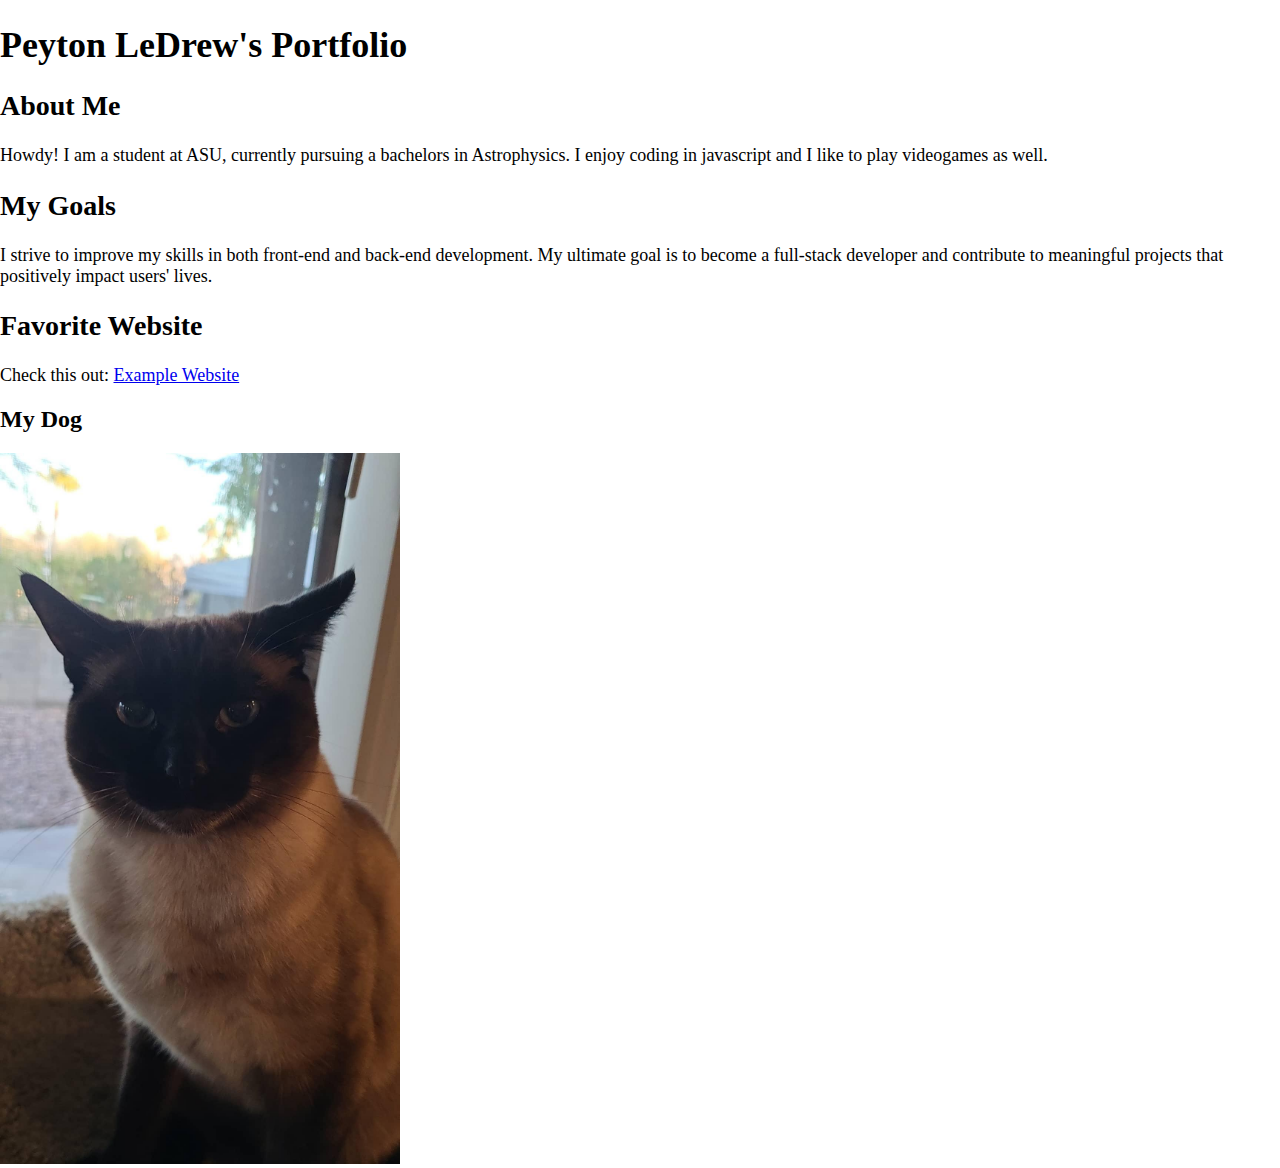
<file: index.html>
<!DOCTYPE html>
<html lang="en">

<head>
    <meta charset="UTF-8">
    <meta name="viewport" content="width=device-width, initial-scale=1.0">
    <title>Peyton LeDrew's Portfolio</title>
</head>

<body style="font-family: Georgia, 'Times New Roman', Times, serif; margin: 0; padding: 0;">

        <h1 style="font-size: 36px;">Peyton LeDrew's Portfolio</h1>
        <h2 style="font-size: 28px;">About Me</h2>
        <p style="font-size: 18px;">Howdy! I am a student at ASU, currently pursuing a bachelors in Astrophysics. I enjoy coding in javascript and I like to play videogames as well.</p>

        <h2 style="font-size: 28px;">My Goals</h2>
        <p style="font-size: 18px;">I strive to improve my skills in both front-end and back-end
            development. My ultimate goal is to become a full-stack developer and contribute to meaningful projects that
            positively impact users' lives.</p>

        <h2 style="font-size: 28px;">Favorite Website</h2>
        <p style="font-size: 18px;">
            Check this out:
            <a href="https://www.youtube.com/watch?v=dQw4w9WgXcQ" target="_blank" style=" text-decoration: underline;">Example
                Website</a>
        </p>
        <h2>My Dog</h2>
<img src="luna.jpg" style="width: 400px;">
</body>

</html>
</file>
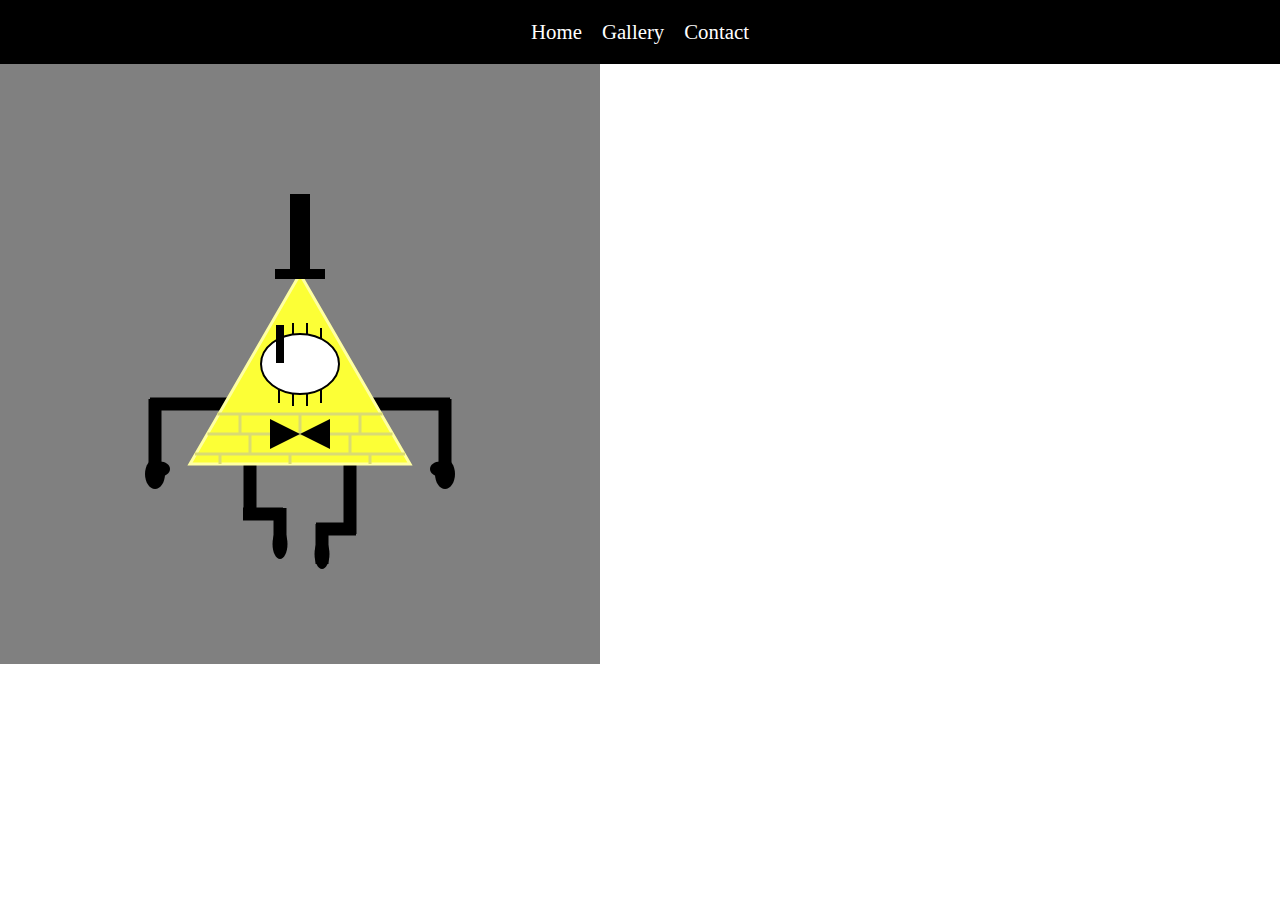
<file: bill.html>
<!DOCTYPE html>
<html lang="en">
  <head>
    <meta charset="utf-8" />
    <meta name="viewport" content="width=device-width, initial-scale=1.0" />

    <title>Sketch</title>

    <link rel="stylesheet" type="text/css" href="style.css" />

    <script src="libraries/p5.min.js"></script>
    <script src="libraries/p5.sound.min.js"></script>
  </head>

  <body>
    <header>
      <nav>
        <a href="midterm.html">Home</a>
        <a href="gallery.html">Gallery</a>
        <a href="midterm.html#contact">Contact</a>
      </nav>
    </header>
    <section>
      <div class="container">
        <script src="bill.js"></script>
      </div>
    </section>
  </body>
</html>
</file>
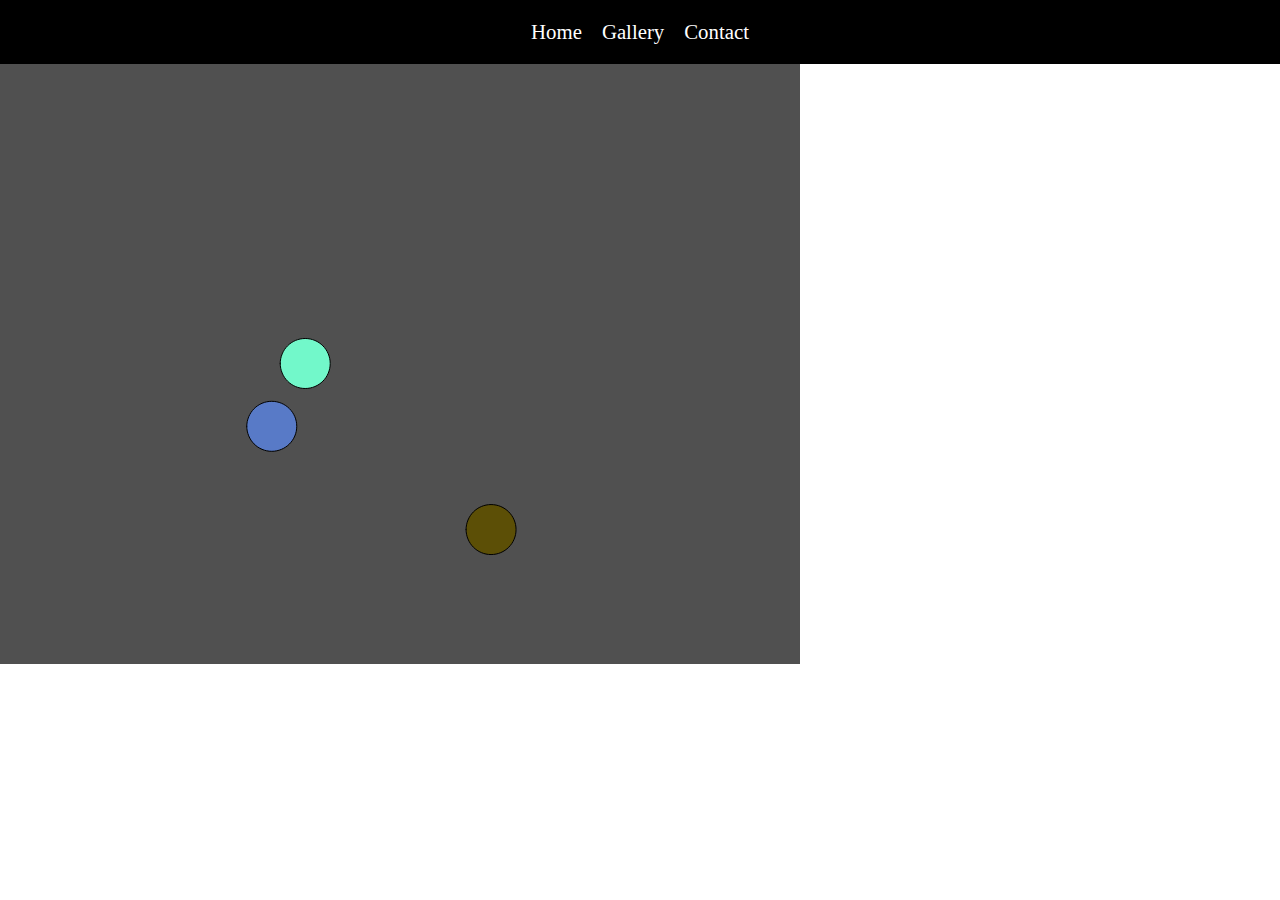
<file: bounce.html>
<!DOCTYPE html>
<html lang="en">
  <head>
    <meta charset="utf-8" />
    <meta name="viewport" content="width=device-width, initial-scale=1.0" />

    <title>Sketch</title>

    <link rel="stylesheet" type="text/css" href="style.css" />

    <script src="libraries/p5.min.js"></script>
    <script src="libraries/p5.sound.min.js"></script>
  </head>

  <body>
    <header>
      <nav>
        <a href="midterm.html">Home</a>
        <a href="gallery.html">Gallery</a>
        <a href="midterm.html#contact">Contact</a>
      </nav>
    </header>
    <section>
      <div class="container">
        <script src="bounce.js"></script>
      </div>
    </section>
  </body>
</html>
</file>
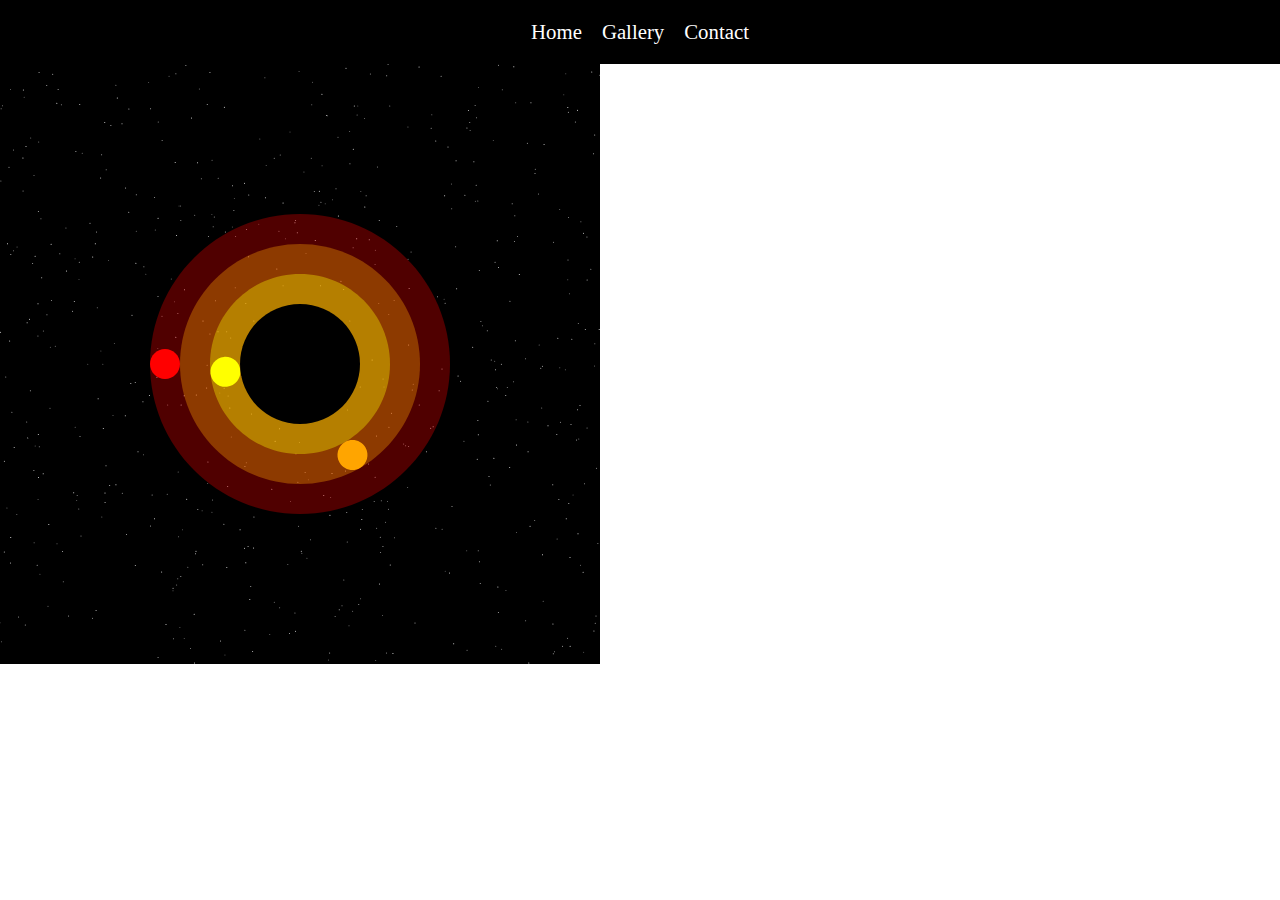
<file: clock.html>
<!DOCTYPE html>
<html lang="en">
  <head>
    <meta charset="utf-8" />
    <meta name="viewport" content="width=device-width, initial-scale=1.0" />

    <title>Sketch</title>

    <link rel="stylesheet" type="text/css" href="style.css" />

    <script src="libraries/p5.min.js"></script>
    <script src="libraries/p5.sound.min.js"></script>
  </head>

  <body>
    <header>
      <nav>
        <a href="midterm.html">Home</a>
        <a href="gallery.html">Gallery</a>
        <a href="midterm.html#contact">Contact</a>
      </nav>
    </header>
    <section>
      <div class="container">
        <script src="clock.js"></script>
      </div>
    </section>
  </body>
</html>
</file>
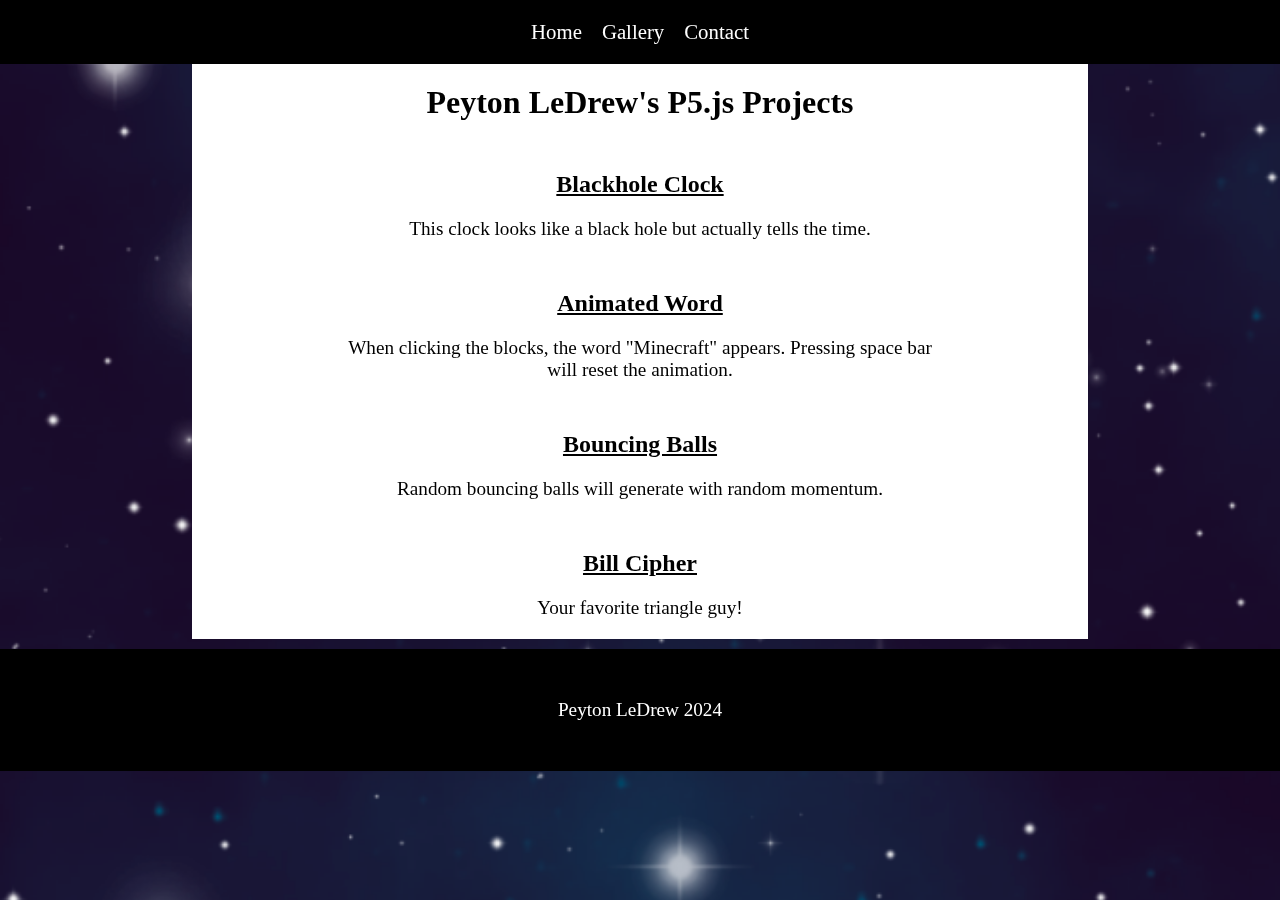
<file: gallery.html>
<!DOCTYPE html>
<html lang="en">
  <head>
    <meta charset="UTF-8" />
    <meta name="viewport" content="width=device-width, initial-scale=1.0" />
    <title>Peyton LeDrew's Portfolio</title>
    <link rel="stylesheet" href="style.css" />
    <link rel="stylesheet" href="gallery.css" />
  </head>

  <body>
    <div class="background-rotating"></div>
    <header>
      <nav>
        <a href="midterm.html">Home</a>
        <a href="gallery.html">Gallery</a>
        <a href="midterm.html#contact">Contact</a>
      </nav>
    </header>

    <section>
      <div class="container">
        <h1>Peyton LeDrew's P5.js Projects</h1>
        <div class="gallery">
          <div class="gallery-item">
            <h2><a href="clock.html">Blackhole Clock</a></h2>
            <p>
              This clock looks like a black hole but actually tells the time.
            </p>
          </div>
          <div class="gallery-item">
            <h2><a href="word.html">Animated Word</a></h2>
            <p>
              When clicking the blocks, the word "Minecraft" appears. Pressing
              space bar will reset the animation.
            </p>
          </div>
          <div class="gallery-item">
            <h2><a href="bounce.html">Bouncing Balls</a></h2>
            <p>Random bouncing balls will generate with random momentum.</p>
          </div>
          <div class="gallery-item">
            <h2><a href="bill.html">Bill Cipher</a></h2>
            <p>Your favorite triangle guy!</p>
          </div>
        </div>
      </div>
    </section>

    <footer>
      <p>Peyton LeDrew 2024</p>
    </footer>
  </body>
</html>
</file>
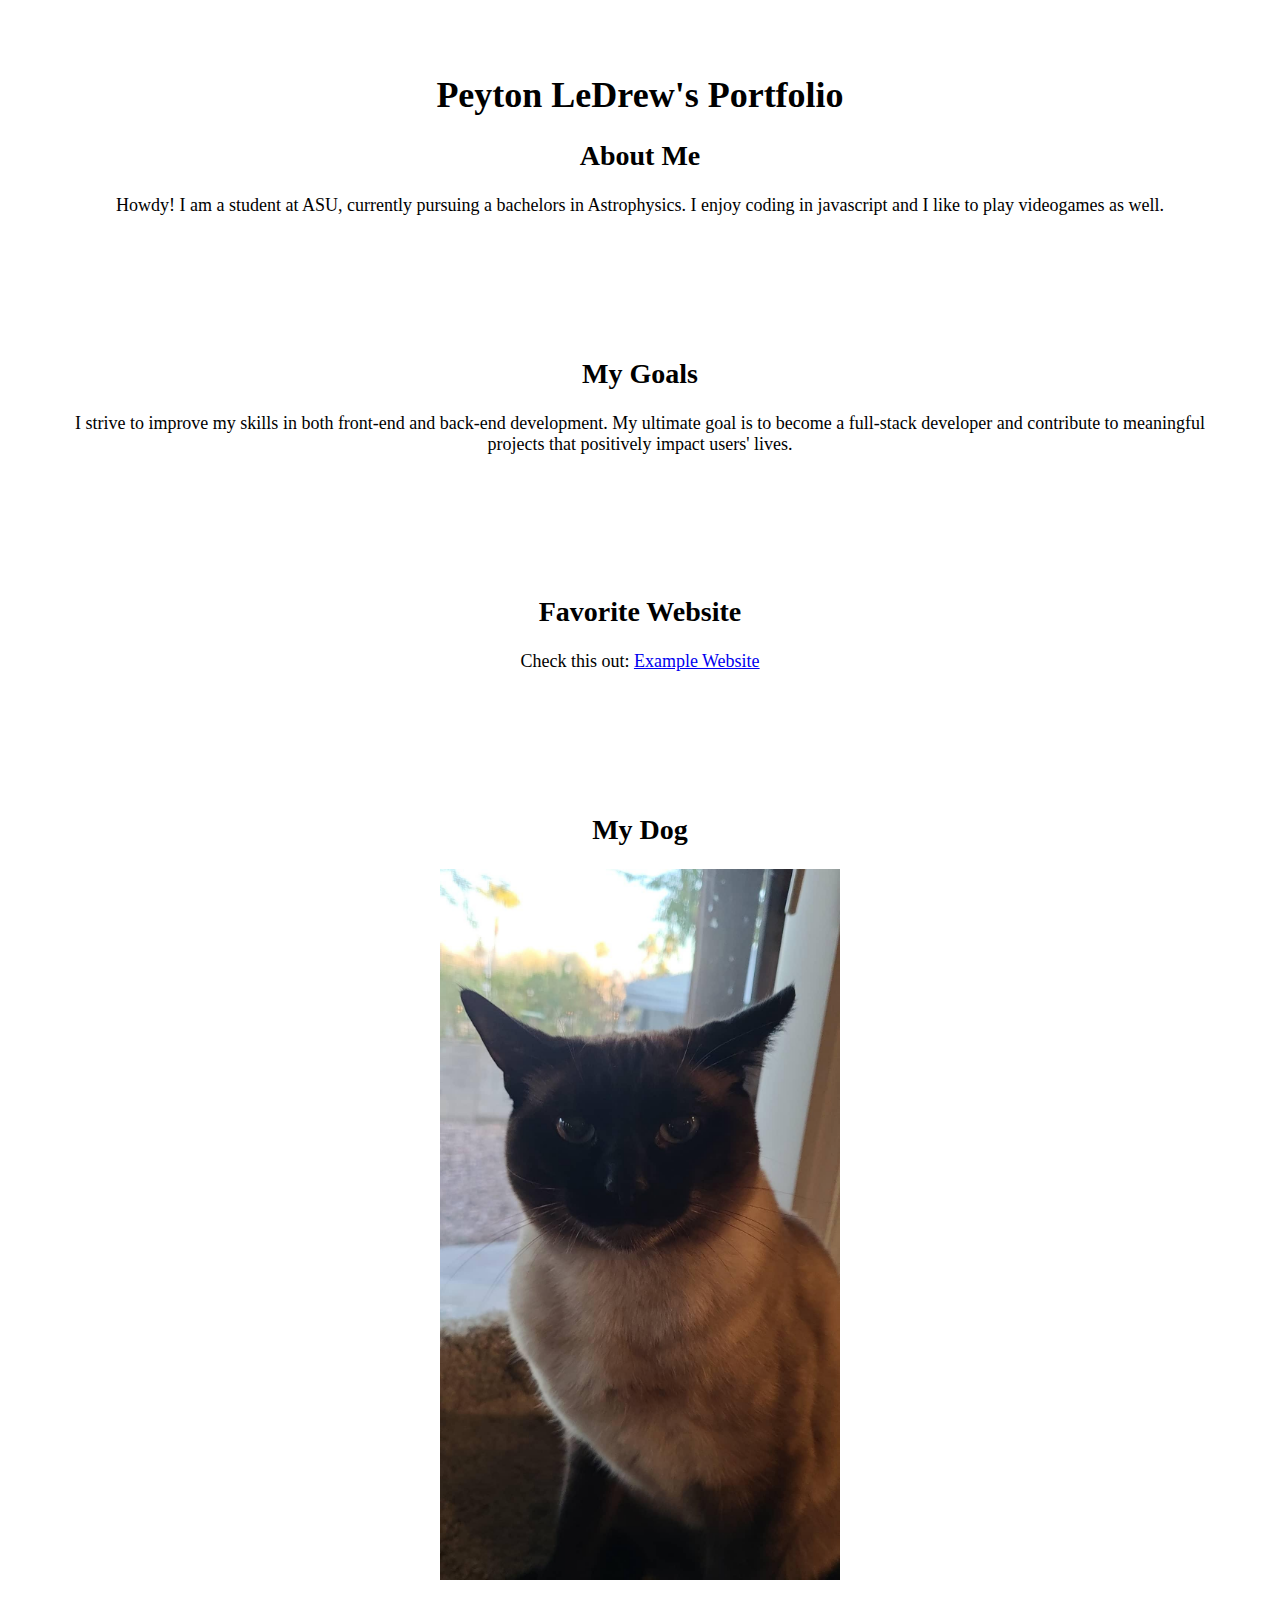
<file: index2.html>
<!DOCTYPE html>
<html lang="en">

<head>
    <meta charset="UTF-8">
    <meta name="viewport" content="width=device-width, initial-scale=1.0">
    <title>Peyton LeDrew's Portfolio</title>
</head>

<body style="font-family: Georgia, 'Times New Roman', Times, serif; margin: 0; padding: 0;">

    <section style="padding: 50px; text-align: center;">
        <h1 style="font-size: 36px;">Peyton LeDrew's Portfolio</h1>
        <h2 style="font-size: 28px;">About Me</h2>
        <p style="font-size: 18px;">Howdy! I am a student at ASU, currently pursuing a bachelors in Astrophysics. I
            enjoy coding in javascript and I like to play videogames as well.</p>
    </section>

    <section style="padding: 50px; text-align: center;">
        <h2 style="font-size: 28px;">My Goals</h2>
        <p style="font-size: 18px;">I strive to improve my skills in both front-end and back-end
            development. My ultimate goal is to become a full-stack developer and contribute to meaningful projects that
            positively impact users' lives.</p>
    </section>

    <section style="padding: 50px; text-align: center;">
        <h2 style="font-size: 28px;">Favorite Website</h2>
        <p style="font-size: 18px;">
            Check this out:
            <a href="https://www.youtube.com/watch?v=dQw4w9WgXcQ" target="_blank"
                style=" text-decoration: underline;">Example
                Website</a>
        </p>
    </section>

    <section style="padding: 50px; text-align: center;">
        <h2 style="font-size: 28px;">My Dog</h2>
            <img src="luna.jpg" style="width: 400px;">
    </section>
            

</body>

</html>
</file>
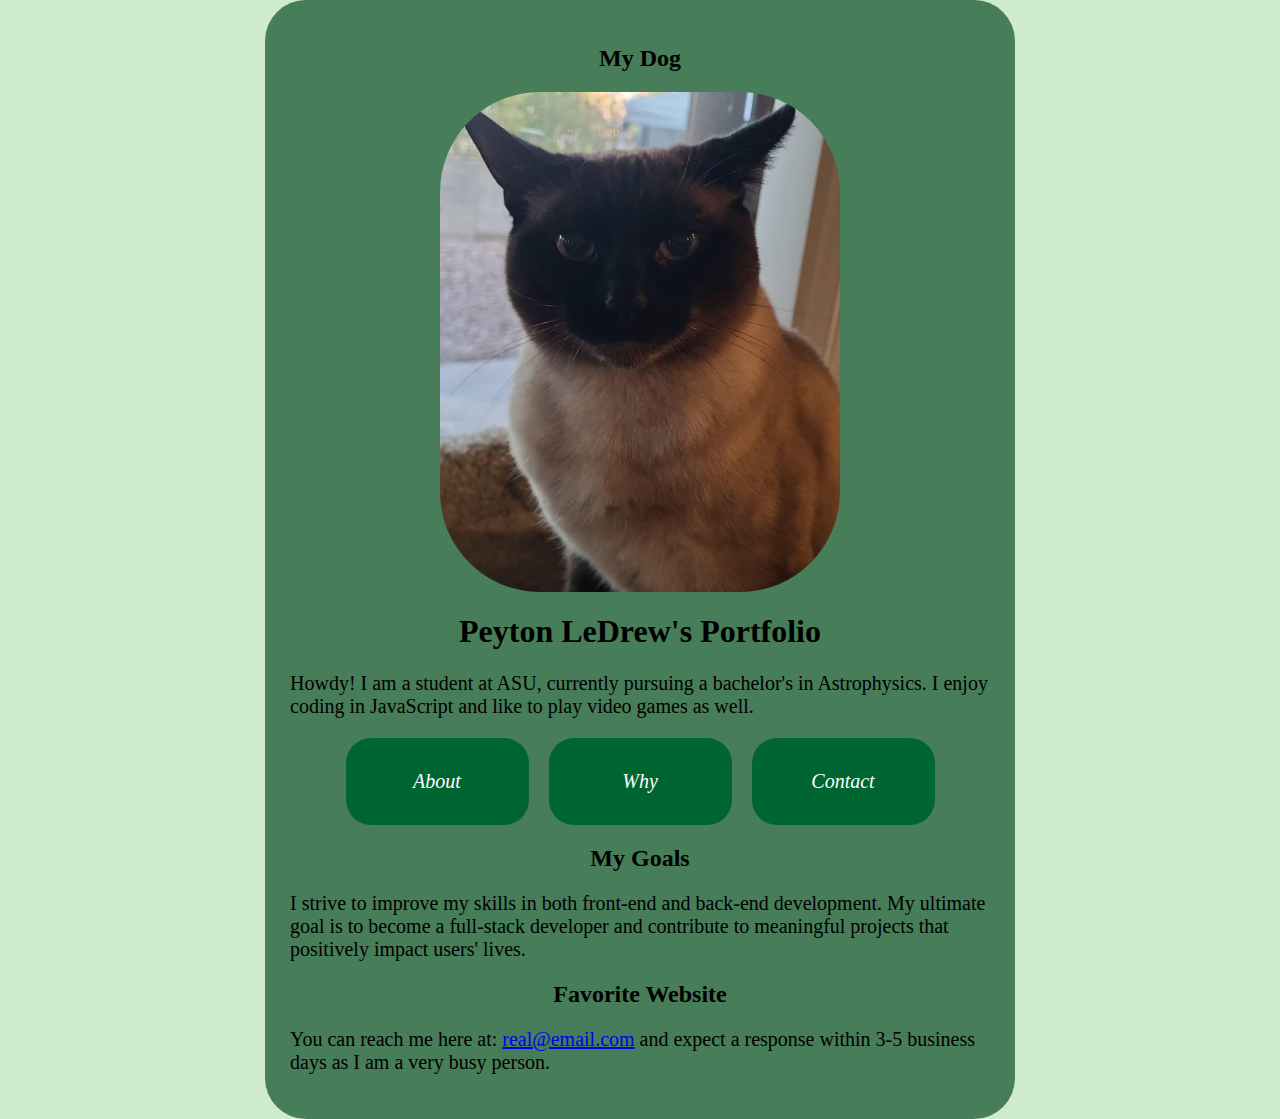
<file: one-container.html>
<!DOCTYPE html>
<html lang="en">
  <head>
    <meta charset="UTF-8" />
    <meta name="viewport" content="width=device-width, initial-scale=1.0" />
    <title>Peyton LeDrew's Portfolio</title>
    <style>
      body {
        background-color: rgb(206, 236, 204);
        font-family: "Georgia", serif;
        color: black;
        margin: 0;
        display: flex;
        justify-content: center;
        align-items: center;
      }

      .container {
        position: relative;
        width: 700px;
        background-color: rgb(71, 125, 88);
        border-radius: 41px;
        padding: 25px;
      }

      h1,
      h2 {
        text-align: center;
      }

      p {
        font-size: 20px;
      }

      nav {
        width: 100%;
        display: flex;
        justify-content: center;
        gap: 20px;
        margin-bottom: 20px;
      }

      nav > a button {
        background-color: #006631;
        width: 183px;
        height: 87px;
        border-radius: 25px;
        border: none;
        color: #ffffff;
        font-family: "Georgia", serif;
        font-size: 20px;
        font-style: italic;
        font-weight: 400;
      }

      a:hover button {
        background-color: #00994a;
        font-weight: 600;
        letter-spacing: 1px;
      }

      .dog-img {
        border-radius: 100px;
        height: 500px;
        width: 400px;
        overflow: hidden;
        margin: 0 auto;
      }

      .dog {
        width: 100%;
        height: 100%;
        object-fit: cover;
      }
    </style>
  </head>

  <body>
    <div class="container">
      <section>
        <h2>My Dog</h2>
        <div class="dog-img">
          <img src="luna.jpg" class="dog" alt="Image of Peyton's dog Luna" />
        </div>
      </section>
      <section>
        <h1>Peyton LeDrew's Portfolio</h1>
        <p id="about">
          Howdy! I am a student at ASU, currently pursuing a bachelor's in
          Astrophysics. I enjoy coding in JavaScript and like to play video
          games as well.
        </p>
      </section>

      <nav>
        <a href="#about"><button>About</button></a>
        <a href="#why"><button>Why</button></a>
        <a href="#contact"><button>Contact</button></a>
      </nav>

      <section>
        <h2 id="why">My Goals</h2>
        <p>
          I strive to improve my skills in both front-end and back-end
          development. My ultimate goal is to become a full-stack developer and
          contribute to meaningful projects that positively impact users' lives.
        </p>
      </section>

      <section>
        <h2 id="contact">Favorite Website</h2>
        <p>
          You can reach me here at:
          <a href="https://www.youtube.com/watch?v=dQw4w9WgXcQ" target="_blank"
            >real@email.com</a
          >
          and expect a response within 3-5 business days as I am a very busy
          person.
        </p>
      </section>
    </div>
  </body>
</html>
</file>
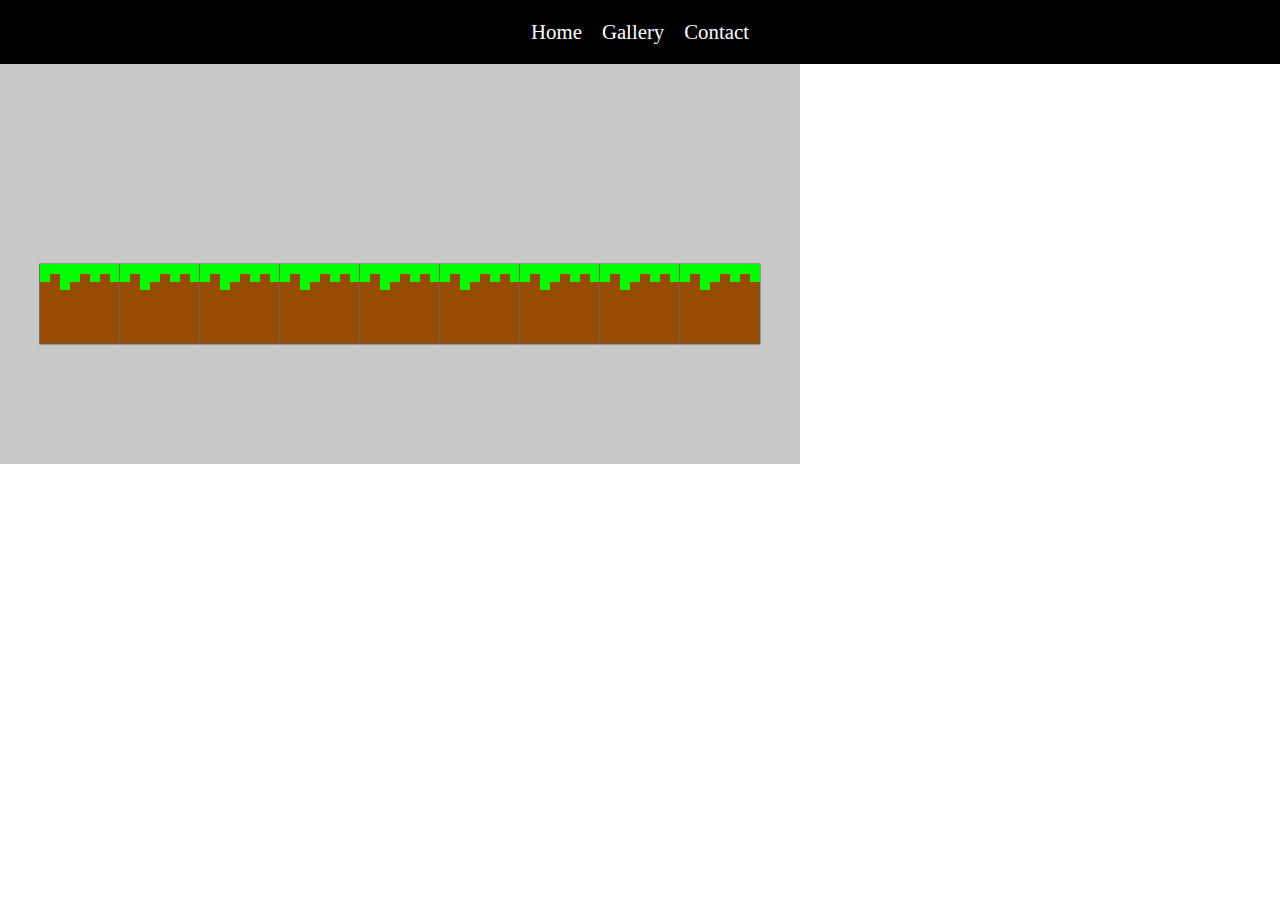
<file: word.html>
<!DOCTYPE html>
<html lang="en">
  <head>
    <meta charset="utf-8" />
    <meta name="viewport" content="width=device-width, initial-scale=1.0" />

    <title>Sketch</title>

    <link rel="stylesheet" type="text/css" href="style.css" />

    <script src="libraries/p5.min.js"></script>
    <script src="libraries/p5.sound.min.js"></script>
  </head>

  <body>
    <header>
      <nav>
        <a href="midterm.html">Home</a>
        <a href="gallery.html">Gallery</a>
        <a href="midterm.html#contact">Contact</a>
      </nav>
    </header>
    <section>
      <div class="container">
        <script src="word.js"></script>
      </div>
    </section>
  </body>
</html>
</file>
<file: style.css>
* {
    margin: 0;
    padding: 0;
    box-sizing: border-box;
}

canvas {
    margin: 0 auto;
}

.background-rotating {
    position: fixed;
    top: 50%;
    left: 50%;
    width: 100vw;
    height: 400vh;
    background: url("space.png") no-repeat center center;
    background-size: cover;
    transform: translate(-50%, -50%);
    z-index: -1;
    animation: moveUpDown 60s linear infinite;
}

body {
    z-index: 1;
    font-family: "Georgia", serif;
    color: black;
    margin: 0;
}

@keyframes moveUpDown {
    0% {
        transform: translate(-50%, -50%);
    }

    50% {
        transform: translate(-50%, calc(-50% + 300px));
    }

    100% {
        transform: translate(-50%, -50%);
    }
}


section {
    margin: 0 auto;
    display: block;
    width: 70%;
    background-color: white;
}

.container {
    margin: 0 auto;
    width: 70%;
    background-color: white;
}

h1,
h2 {
    padding: 20px 0 20px 0;
    text-align: center;
}

p {
    padding-bottom: 20px;
    font-size: 1.2rem;
}

header,
footer {
    background-color: black;
}

header {
    position: static;
}

footer p {
    margin: 0 auto;
    color: white;
    text-align: center;
    padding: 50px 0;
}

nav {
    width: 100%;
    display: flex;
    justify-content: center;
    gap: 20px;
}

nav a {
    text-decoration: none;
    border: none;
    color: white;
    font-family: "Georgia", serif;
    font-size: 1.3rem;
    padding: 20px 0;
}

nav a:hover {
    text-decoration: underline;
}

a {
    color: black;
}

@keyframes shake {

    0%,
    100% {
        transform: rotate(0deg);
        transform-origin: 50% 50%;
    }

    10% {
        transform: rotate(8deg);
    }

    20%,
    40%,
    60% {
        transform: rotate(-10deg);
    }

    30%,
    50%,
    70% {
        transform: rotate(10deg);
    }

    80% {
        transform: rotate(-8deg);
    }

    90% {
        transform: rotate(8deg);
    }
}

@media (max-width: 767px) {
    section {
        width: 100%;
    }

    .container {
        width: 85%;
    }
}
</file>
<file: gallery.css>
.gallery {
    display: block;
}

.gallery-item {
    margin: 10px;
    text-align: center;
}
</file>
